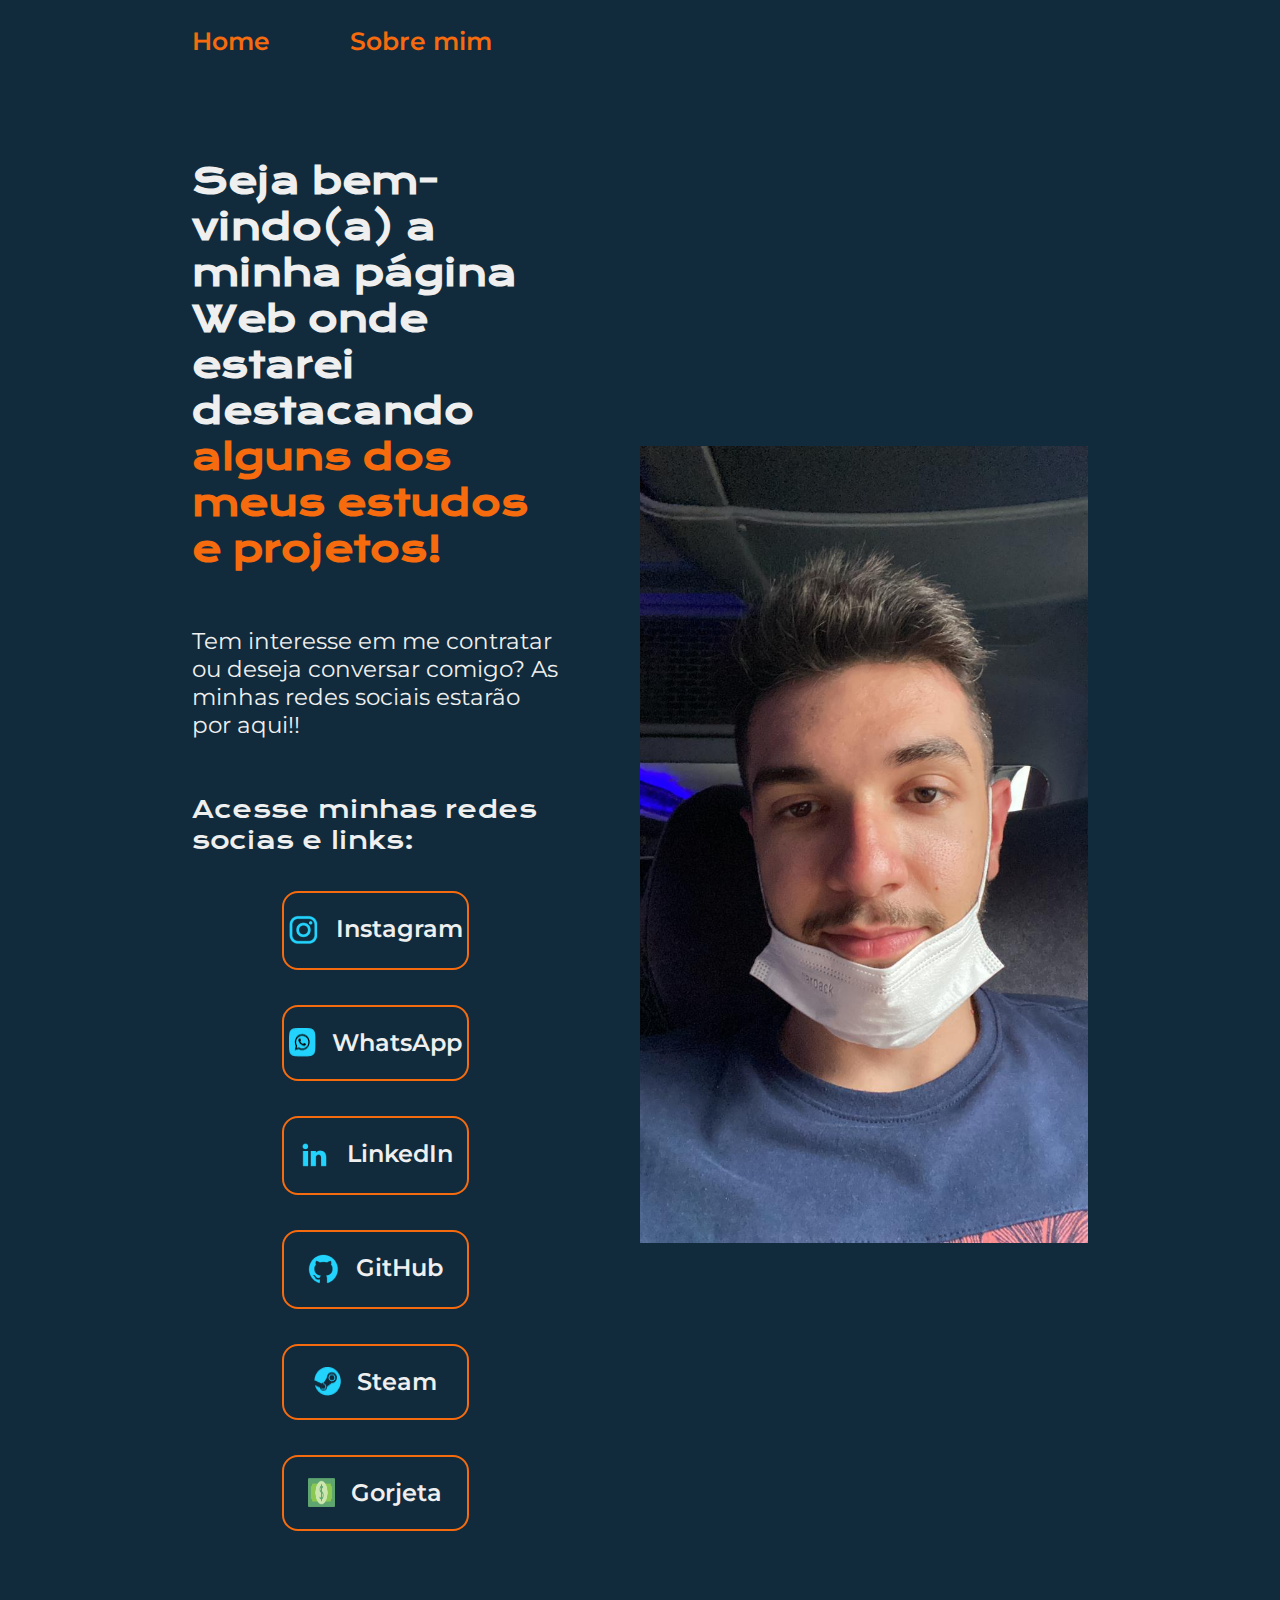
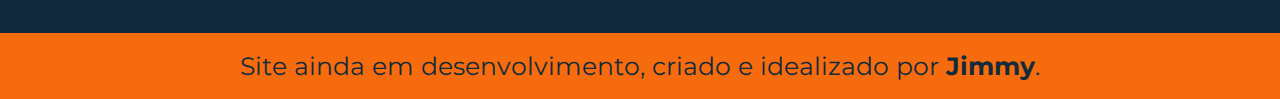
<file: index.html>
<!DOCTYPE html>
<html lang="pt-br">

<head>
    <meta charset="UTF-8">
    <meta http-equiv="X-UA-Compatible" content="IE=edge">
    <meta name="viewport" content="width=device-width, initial-scale=1.0">
    <title>Jimmy's Basement of Curiosities</title>
    <link rel="stylesheet" href="./styles/style.css">
</head>

<body>
    <header class="header">
        <nav class="header__nav">
            <a class="header__nav__link" href="./index.html">Home</a>
            <a class="header__nav__link" href="./about.html">Sobre mim</a>
            <!-- <a class="header__nav__link" href="./projetos.html">Projetos</a> -->
        </nav>
    </header>
    <main class="presentation">
        <section class="presentation__introduction">
            <h1 class="presentation__introduction__welcome">Seja bem-vindo(a) a minha página Web onde estarei destacando <strong class="presentation__introduction__happy-thing"> alguns dos meus estudos e projetos!</strong></h1>
            <p class="presentation__introduction__about-me">Tem interesse em me contratar ou deseja conversar comigo? As minhas redes sociais estarão por aqui!!</p>
            <div class="presentation__links">
                <h3 class="presentation__my_links" >Acesse minhas redes socias e links:</h3>

                <a class="presentation__links_link" href="https://www.instagram.com/jimmycarlosfernandes2/?theme=dark" target="_blank">
                <img src="./assets/instagram.png" alt="Instagram Button"> Instagram </a>
                <a class="presentation__links_link2" href="https://wa.me/551616997345150?text=Bom%20dia%2Ftarde%2Fnoite%2C%20tudo%20bem%3F%0AEu%20gostaria%20de%20comprar%20um%20dos%20doces%2C%20podemos%20conversar%3F" target="_blank" > <img src="./assets/WhatsApp.png" alt="WhatsApp Button"> WhatsApp</a>
                <a class="presentation__links_link" href="https://www.linkedin.com/in/jimmy-carlos-fernandes-628045101/" target="_blank">
                <img src="./assets/linkedin.png" alt="LinkedIn Button"> LinkedIn </a>
                <a class="presentation__links_link" href="https://github.com/jimmycarlosfernandes" target="_blank"> <img src="./assets/github.png" alt="GitHub Button"> GitHub</a>
                <a class="presentation__links_link2" href="https://steamcommunity.com/id/33417979/" target="_blank"> <img src="./assets/Steam.png" alt="Steam Button"> Steam</a>
                <a class="presentation__links_link2" href="https://nubank.com.br/pagar/1a9rn0/flOvzNmXEc" target="_blank"> <img src="./assets/money.png" width="15%" alt="Money Button"> Gorjeta</a>
                
            </div>
        </section>
        <img class="presentation__image" src="./assets/imageofme.jpeg" alt="My Picture">
    </main>
    <footer class="footer" >
        <p>Site ainda em desenvolvimento, criado e idealizado por <strong class="myname">Jimmy</strong>.</p>
    </footer>

</body>

</html>
</file>
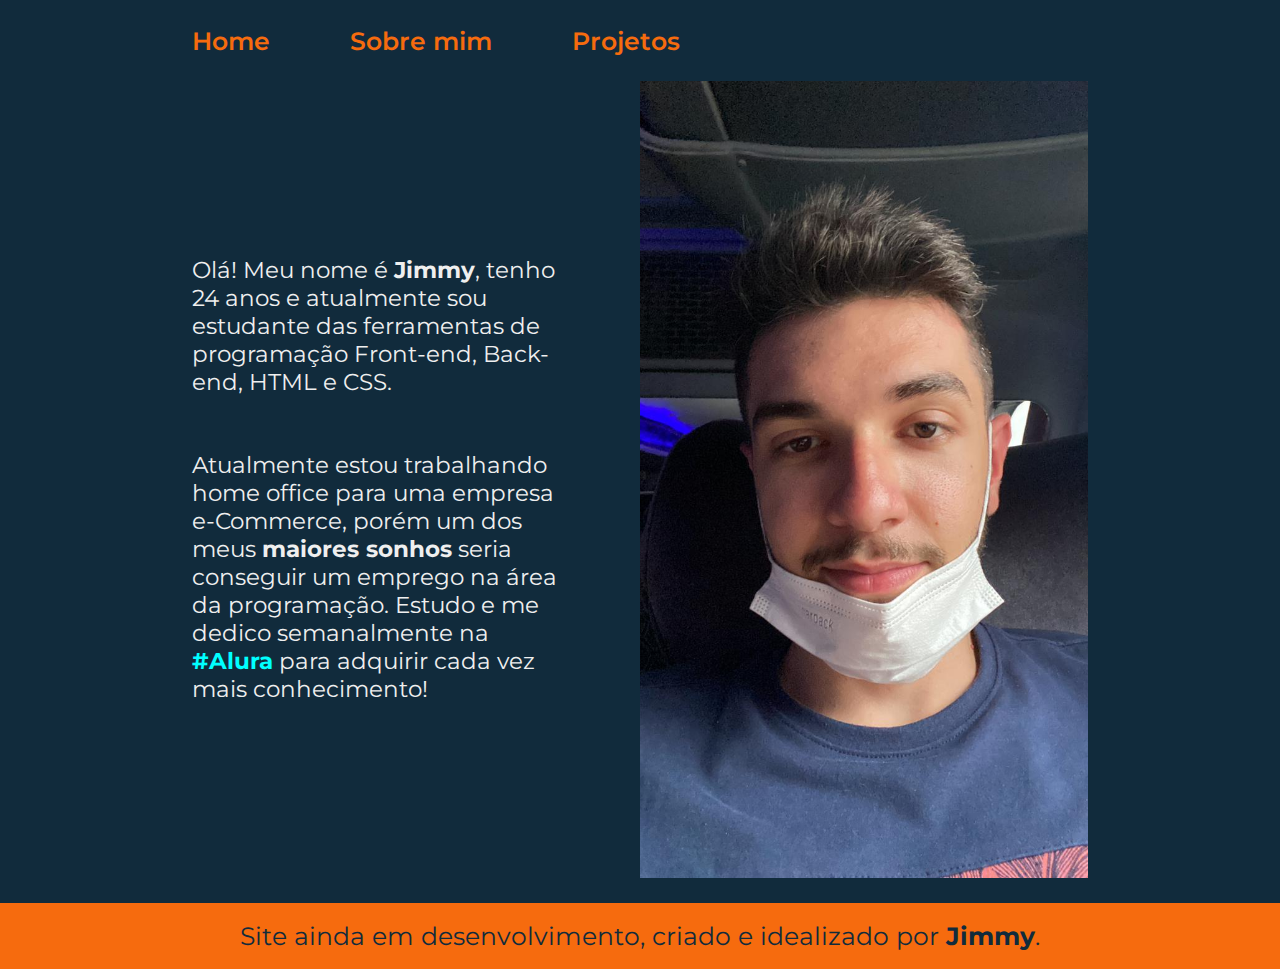
<file: about.html>
<!DOCTYPE html>
<html lang="pt-br">
<head>
    <meta charset="UTF-8">
    <meta http-equiv="X-UA-Compatible" content="IE=edge">
    <meta name="viewport" content="width=device-width, initial-scale=1.0">
    <title>Sobre mim</title>
    <link rel="stylesheet" href="./styles/style.css">
</head>

<body>
    <header class="header">
        <nav class="header__nav">
            <a class="header__nav__link" href="./index.html">Home</a>
            <a class="header__nav__link" href="./about.html">Sobre mim</a>
            <a class="header__nav__link" href="./projetos.html">Projetos</a>
        </nav>
    </header>    

    <main class="presentation__about__me">
        <section class="presentation__introduction">
            <p class="presentation__introduction__about-me">Olá! Meu nome é <strong class="myname">Jimmy</strong>, tenho 24 anos e atualmente sou estudante das ferramentas de programação Front-end, Back-end, HTML e CSS.</p>
            <p class="presentation__introduction__about-me">Atualmente estou trabalhando home office para uma empresa e-Commerce, porém um dos meus <strong class="presentation__introduction__yampi-hire-me-please"> maiores sonhos</strong> seria conseguir um emprego na área da programação. Estudo e me dedico semanalmente na <strong class="presentation__introduction__alura">#Alura</strong> para adquirir cada vez mais conhecimento!</p>
        </section>
        <img class="presentation__image" src="./assets/imageofme.jpeg" alt="My Picture">
        
    </main>

    <footer class="footer" >
        <p>Site ainda em desenvolvimento, criado e idealizado por <strong class="myname">Jimmy</strong>.</p>
    </footer>

</body>

</html>
</file>
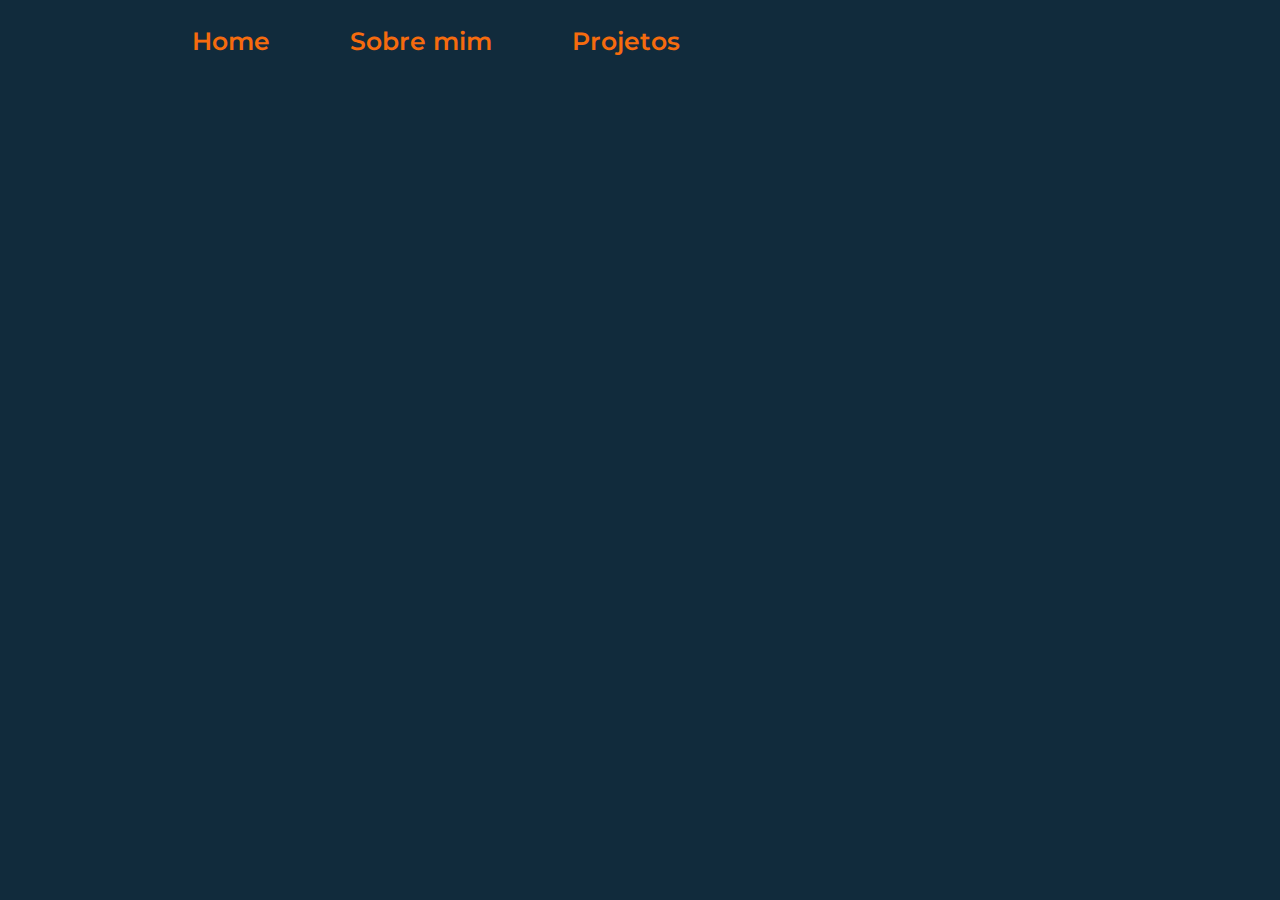
<file: Projetos.html>
<!DOCTYPE html>
<html lang="pt-br">

<head>
    <meta charset="UTF-8">
    <meta http-equiv="X-UA-Compatible" content="IE=edge">
    <meta name="viewport" content="width=device-width, initial-scale=1.0">
    <title>Projetos</title>
    <link rel="stylesheet" href="./styles/style.css">
</head>

<body>

    <header class="header">
        <nav class="header__nav">
            <a class="header__nav__link" href="./index.html">Home</a>
            <a class="header__nav__link" href="./about.html">Sobre mim</a>
            <a class="header__nav__link" href="./projetos.html">Projetos</a>
        </nav>
    </header>

    <main>

    </main>

    <footer>

    </footer>
</body>

</html>
</file>
<file: styles/style.css>
@import url("https://fonts.googleapis.com/css2?family=Krona+One&family=Montserrat&display=swap");


:root{
    --bg-color: #112B3C;
    --font-color: #EFEFEF;
    --highlight-color: #F66B0E;
    --highlight-color2: #F66B0E;
    --color-hover:#FFFBEB;
    --font-family--main: "Krona One", sans-serif;
    --font-family--text: "Montserrat", sans-serif;
}

* {
   margin: 0;
   padding: 0;
   text-decoration: none;
}

body {
    overflow: auto;
    box-sizing: border-box;
    background-color: var(--bg-color);
    color: var(--font-color);
}

.presentation__introduction__happy-thing {
    color: var(--highlight-color2);
}
.presentation__introduction__alura {
    color :aqua
}


.presentation {
    padding: 8% 15%;
    display: flex;
    align-items: center;
    justify-content:space-between;
    gap: 82px;
}

.presentation__about__me {
    padding: 2% 15%;
    display: flex;
    align-items:center;
    justify-content:space-between;
    gap: 82px;
}
.presentation__introduction {
    width: 50%;
    display: flex;
    flex-direction: column;
    gap:55px;
}

.presentation__image {
    width: 50%;
}

.presentation__introduction__welcome {
    font-size: 2.25rem;
    font-family: var(--font-family--main);
}

.presentation__introduction__about-me {
    font-size: 1.44rem;
    font-family: var(--font-family--text);
}

.presentation__links {
    text-decoration: none;
    display: flex;
    align-items: center;
    flex-direction: column;
    justify-content: space-evenly;
    column-gap: 25px;
    row-gap: 35px;
}
.presentation__my_links{
    font-family: var(--font-family--main);
    font-weight: 400;
    font-size: 1.5rem;
}
.presentation__links_link {
    display: flex;
    justify-content: center;
    width: 50%;
    gap: 16px;
    text-align: center;
    border: 2px solid var(--highlight-color);
    border-radius: 16px;
    font-size: 1.5rem;
    padding: 21.5px 0;
    font-weight: 600;
    color:var(--font-color);
    font-family: var(--font-family--text);
}

.presentation__links_link2{
    /* background-color: #22d4fd; */
    display: flex;
    justify-content: center;
    width: 50%;
    gap: 16px;
    text-align: center;
    border: 2px solid var(--highlight-color);
    border-radius: 16px;
    font-size: 1.5rem;
    padding: 21.5px 0;
    font-weight: 600;
    color:var(--font-color);
    font-family: var(--font-family--text);
}
.presentation__links_link:hover{
background-color: var(--color-hover);
font-size: 1.625rem;

}
.presentation__links_link2:hover{
    background-color: var(--color-hover);
    font-size: 1.625rem;
    
    }

.myname:hover {
    color: palevioletred;
}

.footer {
    color: var(--bg-color);
    background-color: var(--highlight-color);
    font-size: 1.56rem;
    padding: 18px;
    text-align: center;
    font-family: var(--font-family--text);
    font-weight: 400;
}

.header__nav {
display: flex;
gap: 80px
}


.header {
padding: 2% 0% 0% 15%;
}

.header__nav__link {
font-family: var(--font-family--text);
font-size: 1.56rem;
font-weight: 600;
color: var(--highlight-color);
}

.presentation__image {
width: 50%;
}

@media (max-width:700px ) {
    .header {
        padding: 5%;
    }

    .header__nav {
        justify-content: center;
    }

    .presentation {
        flex-direction: column-reverse;
        padding: 5%;
    }
    .presentation__about__me {
        flex-direction: column-reverse;
        padding: 5%;
    }
   .presentation__introduction {
        width: auto;
   }
   .presentation__image {
    width: 75%;
   }
   .presentation__introduction__welcome {
    font-size: 24px;
   }
   .header__nav__link {
    font-size: 22px;
   }
}
</file>
